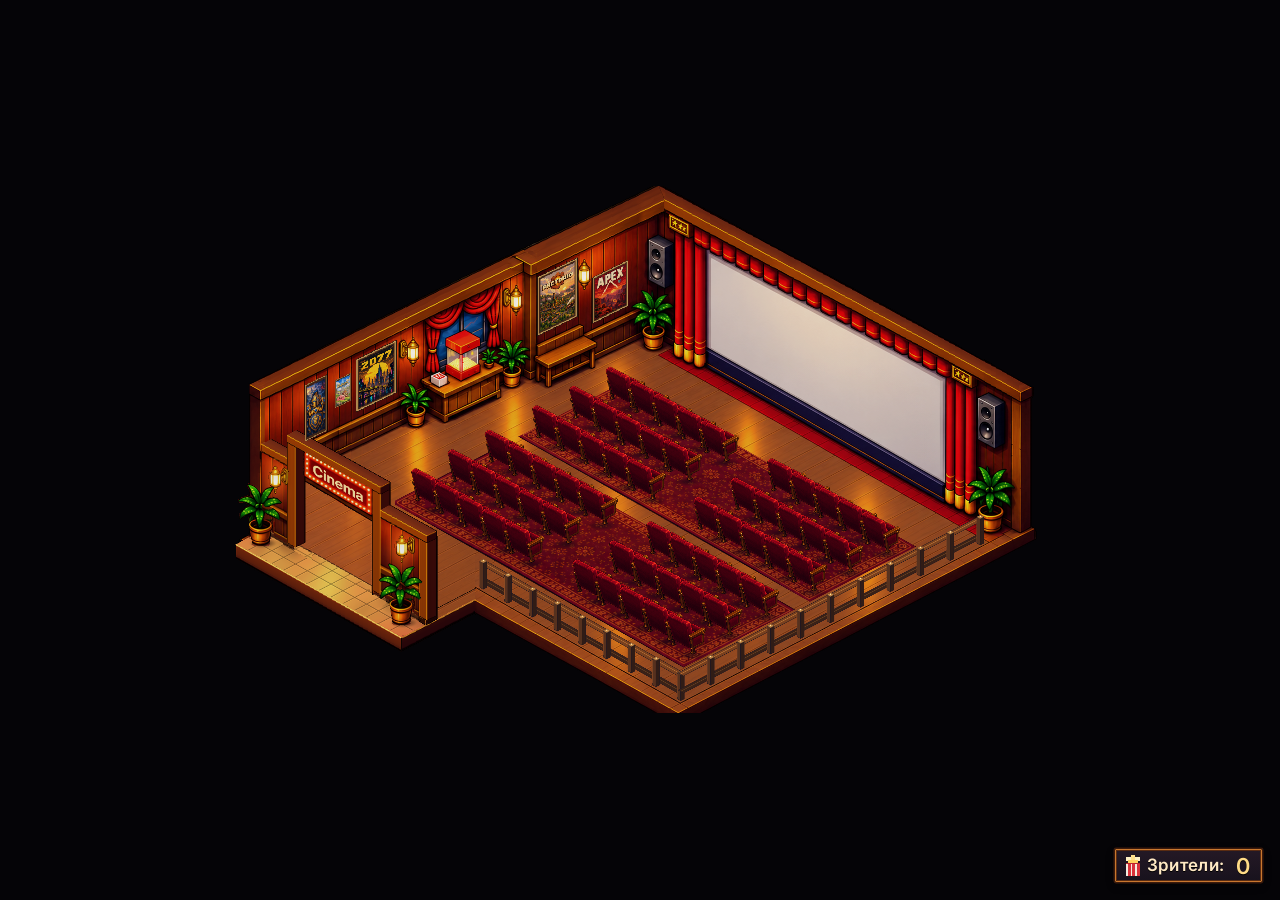
<file: index.html>
<!doctype html>
<html lang="ru">
<head>
  <meta charset="utf-8">
  <meta name="viewport" content="width=device-width, initial-scale=1">
  <title>Viewer Cinema</title>
  <link rel="stylesheet" href="css/overlay.css">
</head>
<body>
  <div id="stage"></div>

  <script src="config.js"></script>
  <script src="js/util.js"></script>
  <script src="js/themes.js"></script>
  <script src="js/streamerbot-client.js"></script>
  <script src="js/viewer-sync.js"></script>
  <script src="js/texture-warp.js"></script>
  <script src="js/layout.js"></script>
  <script src="js/seats.js"></script>
  <script src="js/decor.js"></script>
  <script src="js/art.js"></script>
  <script src="js/actors.js"></script>
  <script src="js/audience.js"></script>
  <script src="js/session.js"></script>
  <script src="js/renderer.js"></script>
  <script src="js/demo.js"></script>
  <script src="js/main.js"></script>
</body>
</html>
</file>
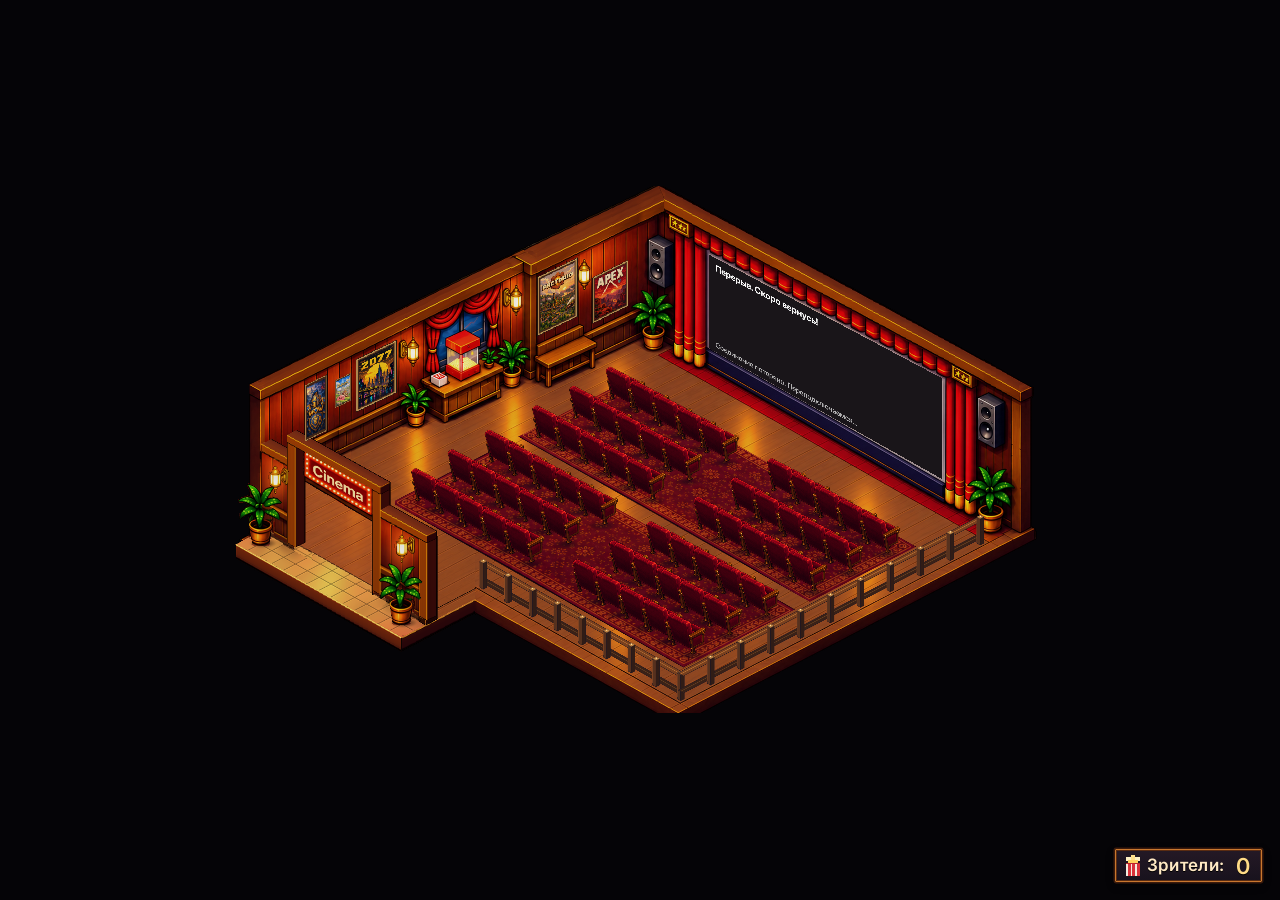
<file: break.html>
<!doctype html>
<html lang="ru">
<head>
  <meta charset="utf-8">
  <meta name="viewport" content="width=device-width, initial-scale=1">
  <title>Viewer Cinema — Перерыв</title>
  <link rel="stylesheet" href="css/overlay.css">
</head>
<body data-scene="break">
  <div id="stage"></div>

  <script src="config.js"></script>
  <script src="js/util.js"></script>
  <script src="js/themes.js"></script>
  <script src="js/streamerbot-client.js"></script>
  <script src="js/viewer-sync.js"></script>
  <script src="js/texture-warp.js"></script>
  <script src="js/layout.js"></script>
  <script src="js/seats.js"></script>
  <script src="js/decor.js"></script>
  <script src="js/art.js"></script>
  <script src="js/actors.js"></script>
  <script src="js/audience.js"></script>
  <script src="js/session.js"></script>
  <script src="js/renderer.js"></script>
  <script src="js/demo.js"></script>
  <script src="js/screen-scene.js"></script>
  <script src="js/main.js"></script>
</body>
</html>
</file>
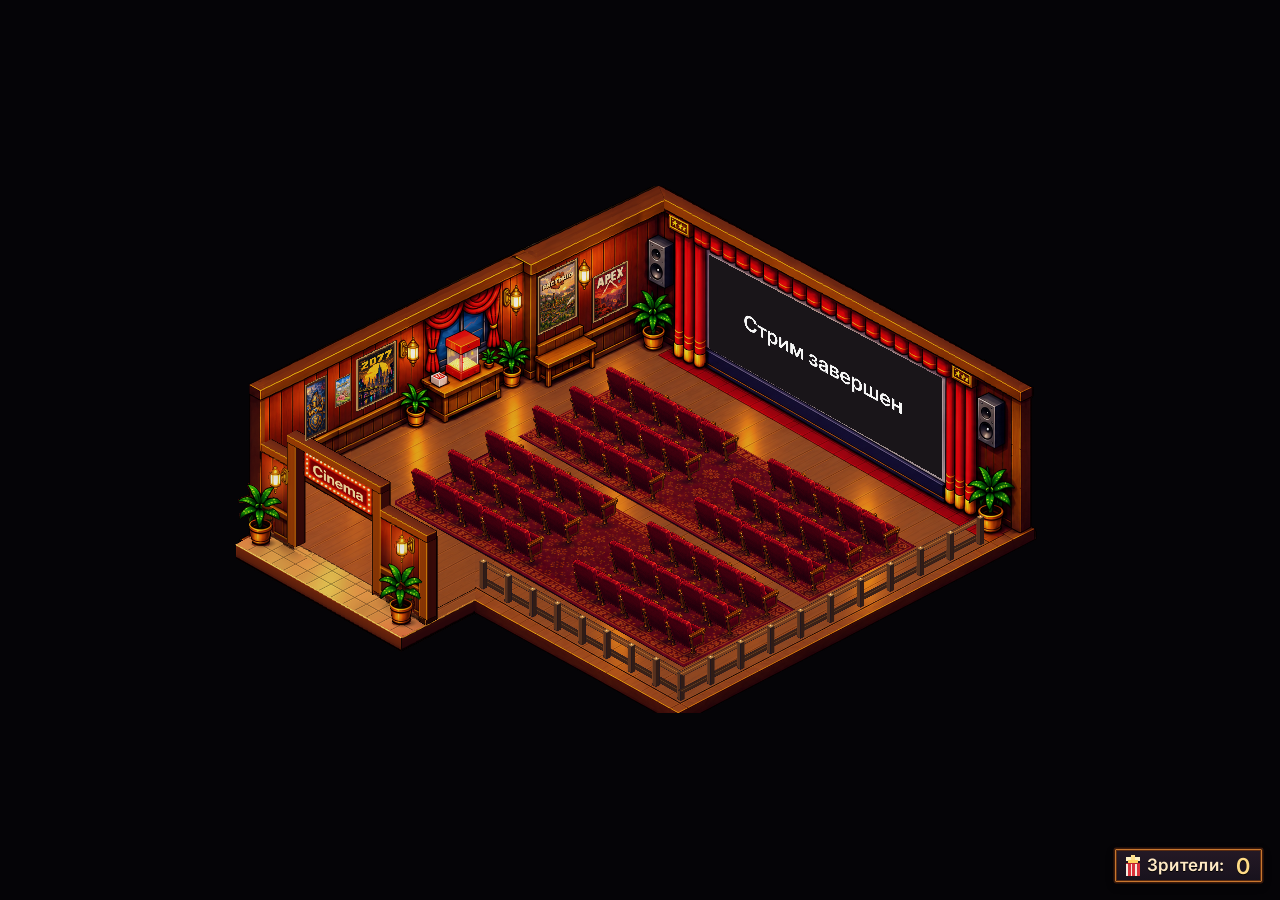
<file: ending.html>
<!doctype html>
<html lang="ru">
<head>
  <meta charset="utf-8">
  <meta name="viewport" content="width=device-width, initial-scale=1">
  <title>Viewer Cinema — Титры</title>
  <link rel="stylesheet" href="css/overlay.css">
</head>
<body data-scene="ending">
  <div id="stage"></div>

  <script src="config.js"></script>
  <script src="js/util.js"></script>
  <script src="js/themes.js"></script>
  <script src="js/streamerbot-client.js"></script>
  <script src="js/viewer-sync.js"></script>
  <script src="js/texture-warp.js"></script>
  <script src="js/layout.js"></script>
  <script src="js/seats.js"></script>
  <script src="js/decor.js"></script>
  <script src="js/art.js"></script>
  <script src="js/actors.js"></script>
  <script src="js/audience.js"></script>
  <script src="js/session.js"></script>
  <script src="js/renderer.js"></script>
  <script src="js/demo.js"></script>
  <script src="js/screen-scene.js"></script>
  <script src="js/main.js"></script>
</body>
</html>
</file>
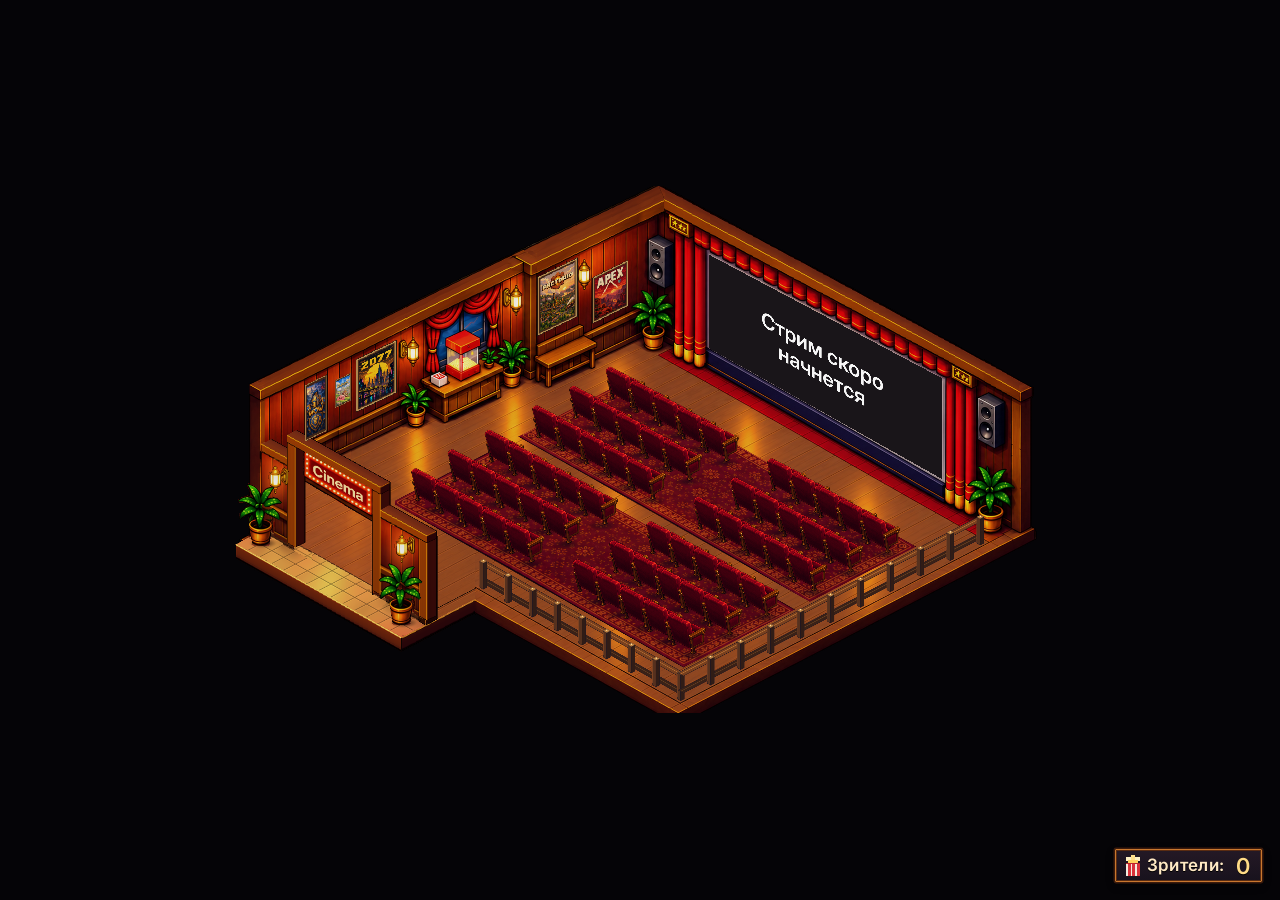
<file: starting.html>
<!doctype html>
<html lang="ru">
<head>
  <meta charset="utf-8">
  <meta name="viewport" content="width=device-width, initial-scale=1">
  <title>Viewer Cinema — Стрим скоро начнётся</title>
  <link rel="stylesheet" href="css/overlay.css">
</head>
<body data-scene="starting">
  <div id="stage"></div>

  <script src="config.js"></script>
  <script src="js/util.js"></script>
  <script src="js/themes.js"></script>
  <script src="js/streamerbot-client.js"></script>
  <script src="js/viewer-sync.js"></script>
  <script src="js/texture-warp.js"></script>
  <script src="js/layout.js"></script>
  <script src="js/seats.js"></script>
  <script src="js/decor.js"></script>
  <script src="js/art.js"></script>
  <script src="js/actors.js"></script>
  <script src="js/audience.js"></script>
  <script src="js/session.js"></script>
  <script src="js/renderer.js"></script>
  <script src="js/demo.js"></script>
  <script src="js/screen-scene.js"></script>
  <script src="js/main.js"></script>
</body>
</html>
</file>
<file: css/overlay.css>
@font-face {
  font-family: 'Inter';
  src: url('../fonts/Inter.ttf') format('truetype');
  font-weight: 100 900;
  font-style: normal;
  font-display: block;
}

html, body {
  margin: 0;
  padding: 0;
  width: 100%;
  height: 100%;
  overflow: hidden;
  background: transparent;
}

#stage {
  position: fixed;
  inset: 0;
  overflow: hidden;
}

#stage canvas {
  position: absolute;
  display: block;
}

#stage canvas.world {
  image-rendering: pixelated;
}

#stage canvas.labels {
  left: 0;
  top: 0;
  pointer-events: none;
}

/* "Зрители: N" — scales with the scene (--u = 1 at 1920×1080) */
.counter {
  --u: 1;
  position: absolute;
  right: max(18px, calc(26px * var(--u)));
  bottom: max(18px, calc(24px * var(--u)));
  display: flex;
  align-items: center;
  gap: calc(12px * var(--u));
  padding: calc(9px * var(--u)) calc(22px * var(--u)) calc(9px * var(--u)) calc(14px * var(--u));
  font-family: 'Inter', 'Segoe UI', Arial, sans-serif;
  font-weight: 600;
  color: #ffe9c4;
  background: linear-gradient(#241925, #18121d);
  border: calc(3px * var(--u)) solid #c9772e;
  border-radius: calc(2px * var(--u));
  box-shadow:
    0 0 0 calc(3px * var(--u)) #3a1a0c,
    inset 0 0 0 calc(2px * var(--u)) #5a2c12,
    0 calc(6px * var(--u)) calc(18px * var(--u)) rgba(0, 0, 0, 0.45);
  text-shadow: 0 calc(2px * var(--u)) 0 #000;
  line-height: 1;
  user-select: none;
}

.counter .icon {
  display: block;
  flex: 0 0 auto;
  width: calc(36px * var(--u));
  height: calc(42px * var(--u));
}

.counter .icon canvas {
  display: block;
  width: calc(36px * var(--u));
  height: calc(42px * var(--u));
  image-rendering: pixelated;
}

.counter .label { font-size: calc(34px * var(--u)); letter-spacing: 0.02em; }
.counter .value {
  font-size: calc(44px * var(--u));
  min-width: 1.4ch;
  text-align: right;
  color: #ffdb86;
}

.counter.bump .value { animation: bump 0.45s ease-out; }
@keyframes bump {
  0% { transform: scale(1); }
  35% { transform: scale(1.22); color: #ffd36b; }
  100% { transform: scale(1); }
}

/* Screen plane calibrated to the painted interior, clipped before projection. */
.cinema-screen {
  position: absolute; left: 0; top: 0; width: 1000px; height: 400px;
  transform-origin: 0 0; overflow: hidden; contain: layout paint;
  color: #f5f5f5; background: #191519;
  font-family: 'Inter', 'Segoe UI', Arial, sans-serif; font-weight: 500;
  font-optical-sizing: auto; pointer-events: none;
}
.screen-message { position: absolute; inset: 28px 40px; display: flex; align-items: center; justify-content: center; text-align: center; }
.screen-message span { display: block; white-space: pre-wrap; overflow-wrap: anywhere; line-height: 1.15; font-weight: 600; min-width: 0; max-width: 100%; }
.screen-chat { box-sizing: border-box; height: 100%; padding: 18px 28px; }
.screen-chat h1 { margin: 0 0 12px; font-size: 38px; overflow-wrap: anywhere; }
.chat-messages { height: 310px; overflow: hidden; display: flex; flex-direction: column; justify-content: flex-end; gap: 9px; }
.chat-line { flex: 0 0 auto; font-size: 29px; line-height: 1.15; overflow-wrap: anywhere; white-space: pre-wrap; }
.chat-line strong { color: #ffd184; }
.chat-empty { font-size: 30px; opacity: .7; }
/* Widget viewport is 500×200, projected to the screen's 1000×400 plane.
 * This keeps the exported chat's 20px font readable at a 1920×1080 OBS size.
 * Transparent widgets normally use light text, so give them a dark backing.
 */
.screen-chat.is-embed { padding: 0; background: #191519; }
.screen-chat iframe {
  display: block; width: 50%; height: 50%; border: 0; background: transparent;
  transform: scale(2); transform-origin: 0 0;
}

.credits-roll { position: absolute; left: 45px; right: 45px; top: 0; text-align: center; will-change: transform; }
.credits-group { margin-bottom: 65px; }
.credits-group h2 { font-size: 44px; font-weight: 600; color: #ffd184; margin: 0 0 20px; overflow-wrap: anywhere; }
.credits-name { font-size: 36px; line-height: 1.4; overflow-wrap: anywhere; white-space: pre-wrap; }

/* Transient, bounded chat messages above the full-resolution name labels. */
.speech-bubbles { z-index: 2; position: absolute; inset: 0; pointer-events: none; overflow: hidden; }
.speech-bubble {
  position: absolute; box-sizing: border-box; padding: 6px 9px;
  border: 1px solid #766750; border-radius: 9px;
  background: #211d25; color: #fff7e8;
  font-family: 'Inter', 'Segoe UI', Arial, sans-serif;
  font-weight: 500; line-height: 1.25;
  box-shadow: 0 2px 6px #0008;
}
.speech-bubble[hidden] { display: none; }
.speech-bubble span { display: block; overflow: hidden; white-space: nowrap; text-overflow: ellipsis; }
.speech-bubble::after {
  content: ''; position: absolute; left: var(--tail-left, 50%); bottom: -5px;
  width: 8px; height: 8px; background: #211d25;
  border-right: 1px solid #766750; border-bottom: 1px solid #766750;
  transform: translateX(-50%) rotate(45deg);
}

/* Cyberpunk theme: same layout, neon palette for the HTML widgets. */
[data-cinema-theme="cyberpunk"] .counter {
  color: #d9faff;
  background: linear-gradient(#15172d, #090f20);
  border-color: #39dfed;
  box-shadow: 0 0 0 calc(3px * var(--u)) #112b41,
    inset 0 0 0 calc(2px * var(--u)) #38214c,
    0 0 calc(18px * var(--u)) #23cbe555;
}
[data-cinema-theme="cyberpunk"] .counter .value { color: #b8faff; }
[data-cinema-theme="cyberpunk"] .counter.bump .value { animation-name: neon-bump; }
@keyframes neon-bump {
  0%, 100% { transform: scale(1); }
  35% { transform: scale(1.22); color: #ff92dc; }
}
[data-cinema-theme="cyberpunk"] .speech-bubble {
  background: #101a2a; color: #effcff; border-color: #47b6cb;
  box-shadow: 0 2px 8px #020817cc;
}
[data-cinema-theme="cyberpunk"] .speech-bubble::after {
  background: #101a2a; border-color: #47b6cb;
}
[data-cinema-theme="cyberpunk"] .chat-line strong,
[data-cinema-theme="cyberpunk"] .credits-group h2 { color: #6ff3ff; }

.startup-error {
  display: grid; place-items: center; box-sizing: border-box; padding: 32px;
  color: #f5f5f5; background: #191519;
  font: 500 24px/1.5 'Inter', 'Segoe UI', Arial, sans-serif; text-align: center;
}
</file>
